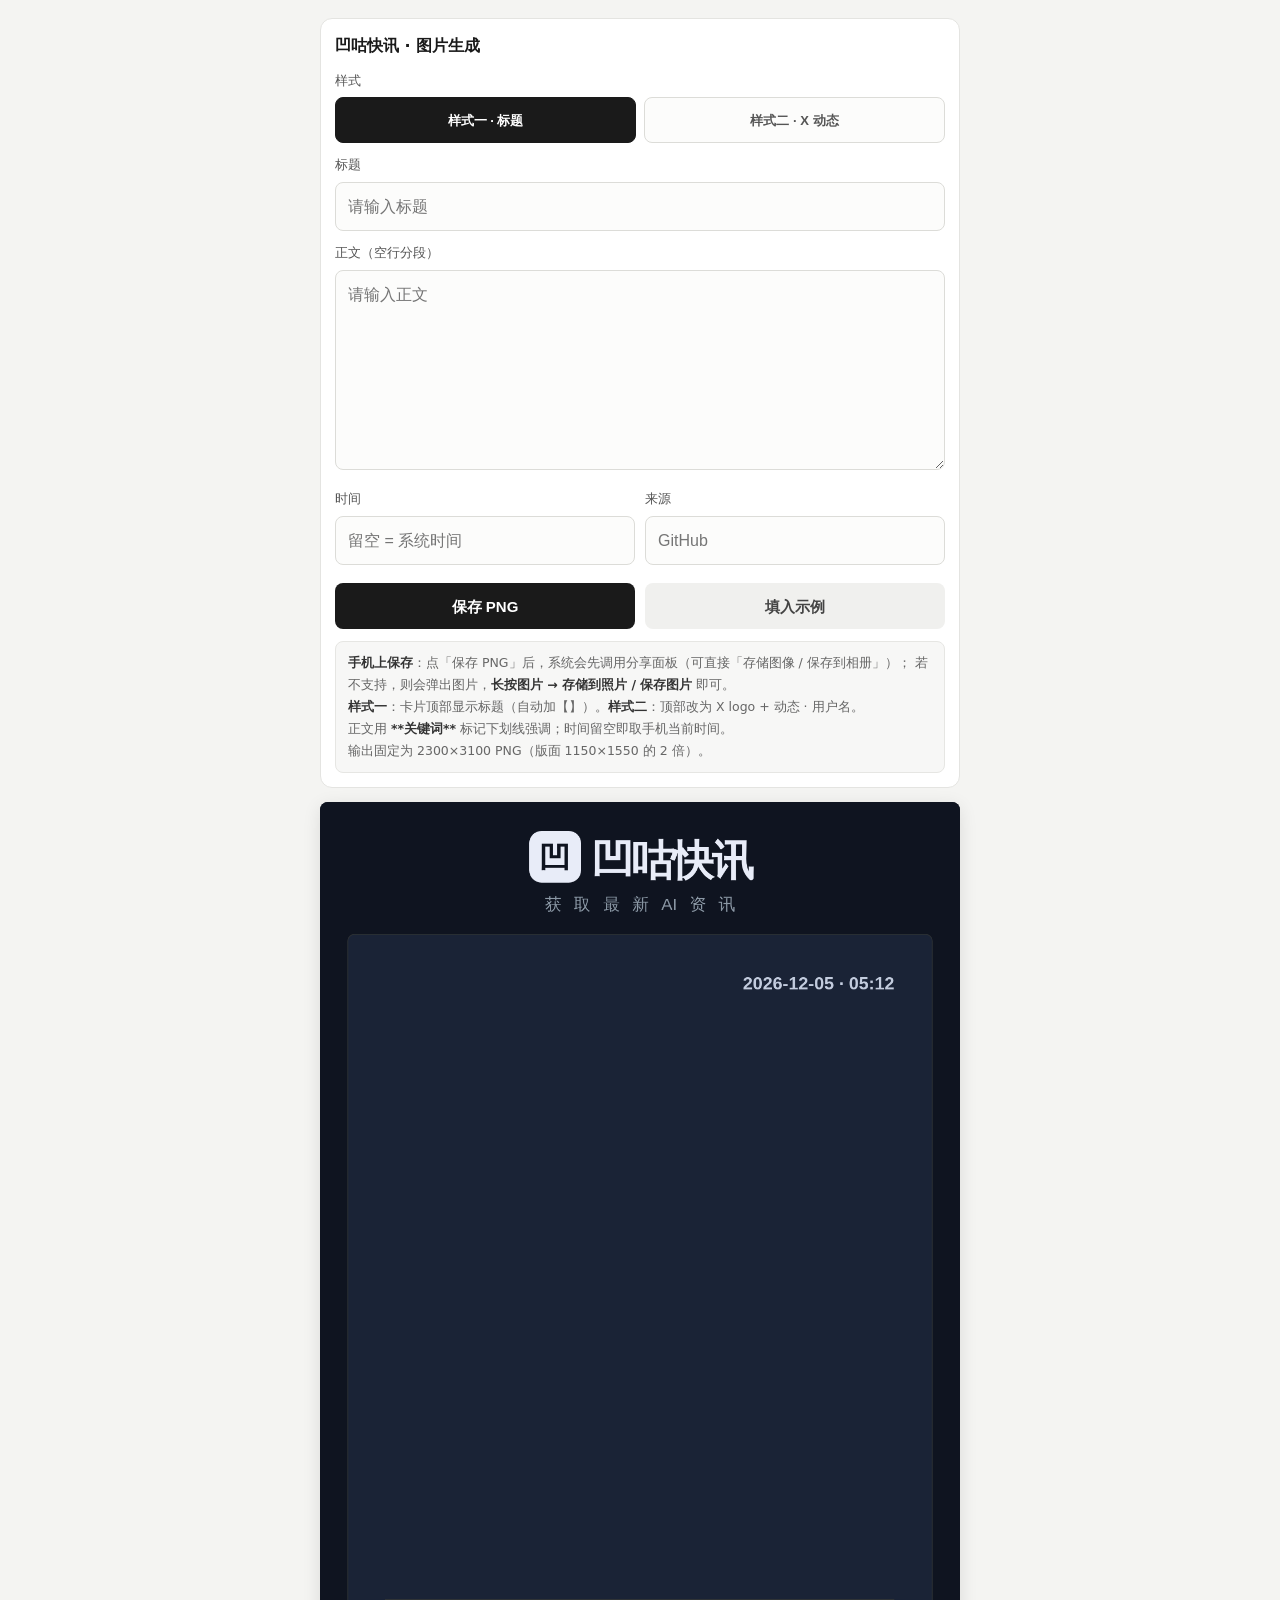
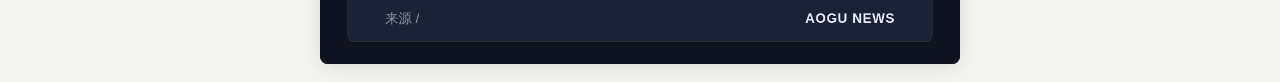
<file: index.html>
<!doctype html>
<html lang="zh-CN">
<head>
<meta charset="utf-8">
<meta name="viewport" content="width=device-width,initial-scale=1,viewport-fit=cover">
<meta name="robots" content="noindex,nofollow,noarchive,noimageindex">
<meta name="googlebot" content="noindex,nofollow">
<meta name="referrer" content="no-referrer">
<meta name="theme-color" content="#0F1420">
<meta name="apple-mobile-web-app-capable" content="yes">
<meta name="apple-mobile-web-app-status-bar-style" content="black-translucent">
<meta name="format-detection" content="telephone=no">
<title>凹咕快讯 · 图片生成</title>
<style>
  *{box-sizing:border-box;-webkit-tap-highlight-color:transparent}
  html,body{margin:0;padding:0}
  body{padding:10px 10px calc(10px + env(safe-area-inset-bottom));background:#f4f4f2;color:#222;
       font:15px/1.6 "MiSans","Microsoft YaHei",system-ui,-apple-system,sans-serif;
       -webkit-text-size-adjust:100%;}
  .wrap{display:flex;flex-direction:column;align-items:center;gap:14px}
  .panel{order:1;width:100%;max-width:560px;background:#fff;border:1px solid #e4e4e1;
         border-radius:12px;padding:14px}
  .stage{order:2;width:100%;max-width:560px;display:flex;justify-content:center}
  .panel h1{margin:0 0 12px;font-size:16px;font-weight:700;color:#1A1A1A}
  label{display:block;margin:0 0 6px;font-size:13px;color:#555}
  input,textarea{width:100%;padding:10px 12px;border:1px solid #dcdcd8;border-radius:8px;
       font:16px/1.7 "MiSans","Microsoft YaHei",sans-serif;background:#fcfcfb;outline:none;
       -webkit-appearance:none;appearance:none;}
  input:focus,textarea:focus{border-color:#1A1A1A;background:#fff}
  textarea{height:150px;resize:vertical;min-height:110px}
  .row{display:flex;gap:10px}
  .row>div{flex:1;min-width:0}
  .field{margin-bottom:12px}
  .btns{display:flex;gap:10px;margin-top:6px}
  .seg{display:flex;gap:8px}
  .seg button{flex:1;padding:12px 6px;border:1px solid #dcdcd8;border-radius:8px;cursor:pointer;
       background:#fcfcfb;color:#555;font:600 13px/1.2 "MiSans","Microsoft YaHei",sans-serif}
  .seg button.on{background:#1A1A1A;color:#fff;border-color:#1A1A1A}
  button{flex:1;padding:13px 10px;border:0;border-radius:8px;cursor:pointer;
         font:600 15px/1 "MiSans","Microsoft YaHei",sans-serif;min-height:46px}
  #save{background:#1A1A1A;color:#fff}
  #save:active{background:#000}
  #demo{background:#f0f0ee;color:#444}
  #demo:active{background:#e7e7e4}
  button:disabled{opacity:.6}
  .tip{margin-top:12px;padding:10px 12px;background:#f7f7f6;border:1px solid #e6e6e3;
       border-radius:8px;font-size:12.5px;color:#666;line-height:1.75}
  .tip b{color:#333}
  .panel[data-mode="1"] #fUser{display:none}
  .panel[data-mode="2"] #fTitle{display:none}
  canvas{display:block;width:100%;height:auto;max-width:560px;
         border-radius:8px;box-shadow:0 4px 18px rgba(0,0,0,.10);background:#0F1420}
  .sheet{position:fixed;inset:0;z-index:99;background:rgba(12,14,20,.82);
         display:flex;flex-direction:column;align-items:center;justify-content:center;
         gap:14px;padding:16px calc(16px + env(safe-area-inset-right)) calc(16px + env(safe-area-inset-bottom));
         overflow:auto;-webkit-overflow-scrolling:touch;}
  .sheet[hidden]{display:none}
  .sheet img{max-width:92vw;max-height:64vh;width:auto;height:auto;border-radius:8px;
             box-shadow:0 8px 40px rgba(0,0,0,.5);background:#0F1420}
  .sheet .hint{color:#E8ECF8;font-size:13.5px;text-align:center;line-height:1.7;max-width:32em}
  .sheet .hint small{color:#8B98A5;font-size:12px}
  .sheet .bar{display:flex;gap:10px;width:100%;max-width:420px}
  .sheet .bar button,.sheet .bar a{flex:1;display:flex;align-items:center;justify-content:center;
       padding:13px 10px;border-radius:8px;border:0;text-decoration:none;cursor:pointer;
       font:600 15px/1 "MiSans","Microsoft YaHei",sans-serif}
  .sheet .bar a{background:#E8ECF8;color:#0F1420}
  .sheet .bar button{background:rgba(255,255,255,.14);color:#E8ECF8}
  @media (min-width:920px){
    body{padding:18px}
    .panel,.stage{max-width:640px}
    canvas{max-width:640px}
    textarea{height:200px}
  }
</style>
</head>
<body>
<div class="wrap">
  <div class="stage">
    <canvas id="cv" width="1150" height="1550"></canvas>
  </div>

  <div class="panel" id="panel" data-mode="1">
    <h1>凹咕快讯 · 图片生成</h1>
    <div class="field">
      <label>样式</label>
      <div class="seg" id="seg">
        <button type="button" data-mode="1" class="on">样式一 · 标题</button>
        <button type="button" data-mode="2">样式二 · X 动态</button>
      </div>
    </div>
    <div class="field" id="fTitle">
      <label>标题</label>
      <input id="title" placeholder="请输入标题">
    </div>
    <div class="field" id="fUser">
      <label>用户名</label>
      <input id="user" placeholder="例如：凹咕">
    </div>
    <div class="field">
      <label>正文（空行分段）</label>
      <textarea id="content" placeholder="请输入正文"></textarea>
    </div>
    <div class="row">
      <div class="field">
        <label>时间</label>
        <input id="date" placeholder="留空 = 系统时间">
      </div>
      <div class="field">
        <label>来源</label>
        <input id="source" placeholder="GitHub">
      </div>
    </div>
    <div class="btns">
      <button id="save">保存 PNG</button>
      <button id="demo">填入示例</button>
    </div>
    <div class="tip">
      <b>手机上保存</b>：点「保存 PNG」后，系统会先调用分享面板（可直接「存储图像 / 保存到相册」）；
      若不支持，则会弹出图片，<b>长按图片 → 存储到照片 / 保存图片</b> 即可。<br>
      <b>样式一</b>：卡片顶部显示标题（自动加【】）。<b>样式二</b>：顶部改为 X logo + 动态 · 用户名。<br>
      正文用 <b>**关键词**</b> 标记下划线强调；时间留空即取手机当前时间。<br>
      输出固定为 2300×3100 PNG（版面 1150×1550 的 2 倍）。
    </div>
  </div>
</div>

<div class="sheet" id="outcome" hidden>
  <img id="outImg" alt="生成的快讯图片">
  <div class="hint" id="outHint">长按上方图片 → 「存储到照片 / 保存图片」</div>
  <div class="bar">
    <a id="outLink" download>下载 / 保存</a>
    <button type="button" id="outClose">关闭</button>
  </div>
</div>

<script>
const W = 1150, H = 1550;

const C = {
  bg: '#0F1420',
  card: { x:50, y:238, w:1050, h:1271.5, r:12, fill:'#1A2336', line:'#2F3336' },
  logo:  { x:376, y:52, s:93, r:22, fill:'#E8ECF8', ch:'凹', size:56, stroke:2.2, glyph:'#0F1420' },
  brand: { left:489, cy:101, size:76, ls:-4, stroke:3, black:'#E8ECF8', gray:'#E8ECF8',
           name:'凹咕快讯', splitAt:2, name2:'开源情报' },
  sub:   { cy:183, size:30, ls:22.3, color:'#8B98A5', text:'获取最新AI资讯',
           text2:'获取热门开源作品' },
  title: { firstBaseline:350, size:55, ls:-4, stroke:3, lh:73.5, maxW:800,
           color:'#E8ECF8', maxLines:4 },
  body:  { x:117, w:915, size:42, ls:-1, lh:58.5, gap:12.5,
           color:'#E8ECF8', ulOffset:5.5, ulThick:3 },
  date:  { size:32, bold:true, color:'#C3CCDE', ls:0, gapTitle:60, gapBody:70,
           gapRule:34, gapAbove:50 },
  foot:  { ruleY:1433, ruleH:2, ruleColor:'#2F3336', cy:1467, size:24,
           color:'#8B98A5', brandColor:'#E8ECF8', brandLs:1.2, brand:'AOGU NEWS',
           gapBelowTitle:20.5, bottomLimit:1413 },
  x:     { boxX:117, boxY:278, padX:24, padY:18, boxR:14,
           boxFill:'#161E2E', boxLine:'#2F3336', boxLw:1.5,
           logoSize:52, iconColor:'#E8ECF8', gap:20, color:'#E8ECF8', label:'动态',
           bodyFirstBaseline:440 }
};

const FONT = '"MiSans","Microsoft YaHei",sans-serif';
const F_SERIF = 'Georgia,"Times New Roman",serif';
const X_LOGO_PATH = 'M18.244 2.25h3.308l-7.227 8.26 8.502 11.24H16.17l-5.214-6.817L4.99 '
                  + '21.75H1.68l7.73-8.835L1.254 2.25H8.08l4.713 6.231zm-1.161 '
                  + '17.52h1.833L7.084 4.126H5.117z';

const cv = document.getElementById('cv');
const ctx = cv.getContext('2d');

const SCALE_PREVIEW = 1, SCALE_EXPORT = 2;
let curScale = SCALE_PREVIEW;
cv.width = W * curScale; cv.height = H * curScale;

function ensureScale(s){
  if (curScale === s && cv.width === W * s) return;
  curScale = s;
  cv.width = W * s;
  cv.height = H * s;
}

function unitize(str){
  const units = [];
  let buf = '';
  for (const ch of str){
    if (/[A-Za-z0-9@#$%&+\-_.:'"\u2019]/.test(ch)) buf += ch;
    else {
      if (buf){ units.push(buf); buf = ''; }
      units.push(ch);
    }
  }
  if (buf) units.push(buf);
  return units;
}

function setFont(size, serif){
  if ('letterSpacing' in ctx) ctx.letterSpacing = '0px';
  ctx.font = size + 'px ' + (serif ? F_SERIF : FONT);
}

function measure(str, size, serif){
  setFont(size, serif);
  return ctx.measureText(str).width;
}

function baselineForCY(sample, size, cy, serif){
  setFont(size, serif);
  const m = ctx.measureText(sample);
  const asc = m.actualBoundingBoxAscent || size * 0.88;
  const desc = m.actualBoundingBoxDescent || size * 0.12;
  return cy + (asc - desc) / 2;
}

function toUnits(units, size, serif){
  return units.map(u => typeof u === 'string'
      ? { t:u, w:measure(u, size, serif), ul:false }
      : { t:u.t, w:measure(u.t, size, serif), ul:!!u.ul });
}

function wrap(units, maxW, size, ls, serif){
  const lines = [];
  let line = [], w = 0;
  for (const u of toUnits(units, size, serif)){
    const add = u.w + (line.length ? ls : 0);
    const blank = /^\s+$/.test(u.t);
    if (line.length && w + add > maxW && !blank){
      lines.push(line);
      line = [u]; w = u.w;
    } else if (blank && !line.length){
      continue;
    } else {
      line.push(u); w += add;
    }
  }
  if (line.length) lines.push(line);
  return lines;
}

function lineWidth(line, ls){ return line.reduce((s,u)=>s+u.w, 0) + ls * (line.length - 1); }

function drawLine(line, x, baseline, ls, opts){
  const { fill, stroke, justify, maxW, size, serif } = opts;
  setFont(size, serif);
  let cx = x, gap = ls;
  const natural = lineWidth(line, ls);
  if (justify && line.length > 1 && maxW > natural) gap = ls + (maxW - natural) / (line.length - 1);
  const drawn = [];
  for (const u of line){
    ctx.fillStyle = fill;
    if (stroke){ ctx.lineWidth = stroke; ctx.strokeStyle = fill; ctx.strokeText(u.t, cx, baseline); }
    ctx.fillText(u.t, cx, baseline);
    drawn.push({ ...u, x:cx });
    cx += u.w + gap;
  }
  return drawn;
}

function parseEmphasis(text){
  const parts = text.split(/\*\*(.+?)\*\*/g);
  const segs = [];
  for (let i = 0; i < parts.length; i++){
    if (!parts[i]) continue;
    segs.push({ text: parts[i], ul: i % 2 === 1, marker: i % 2 === 0 });
  }
  const units = [];
  for (const s of segs) for (const u of unitize(s.text)) units.push({ t:u, ul:s.ul });
  return units;
}

function formatDate(input){
  const p2 = n => String(n).padStart(2, '0');
  const now = new Date();
  const s = (input || '').trim();
  if (!s) return `${now.getFullYear()}-${p2(now.getMonth() + 1)}-${p2(now.getDate())}`
               + ` · ${p2(now.getHours())}:${p2(now.getMinutes())}`;
  const m = s.match(/^(\d{4})[-/.](\d{1,2})[-/.](\d{1,2})(?:\s*[T·]?\s*(\d{1,2}):(\d{2}))?/);
  if (!m) return s;
  let hh, mi;
  if (m[4] !== undefined){ hh = p2(+m[4]); mi = m[5]; }
  else { hh = p2(now.getHours()); mi = p2(now.getMinutes()); }
  return `${m[1]}-${p2(+m[2])}-${p2(+m[3])} · ${hh}:${mi}`;
}

function roundRect(x, y, w, h, r){
  ctx.beginPath();
  ctx.moveTo(x + r, y);
  ctx.arcTo(x + w, y, x + w, y + h, r);
  ctx.arcTo(x + w, y + h, x, y + h, r);
  ctx.arcTo(x, y + h, x, y, r);
  ctx.arcTo(x, y, x + w, y, r);
  ctx.closePath();
}

function drawBackground(){
  ctx.fillStyle = C.bg;
  ctx.fillRect(0, 0, W, H);
  const { x, y, w, h, r, fill, line } = C.card;
  ctx.save();
  ctx.fillStyle = fill; roundRect(x, y, w, h, r); ctx.fill();
  ctx.strokeStyle = line; ctx.lineWidth = 1.5; roundRect(x, y, w, h, r); ctx.stroke();
  ctx.restore();
}

function drawHeader(style2){
  const L = C.logo;
  ctx.fillStyle = L.fill;
  roundRect(L.x, L.y, L.s, L.s, L.r); ctx.fill();

  ctx.save();
  ctx.textAlign = 'left'; ctx.textBaseline = 'alphabetic';
  const b1 = baselineForCY(L.ch, L.size, L.y + L.s / 2, false);
  setFont(L.size, false);
  const w1 = ctx.measureText(L.ch).width;
  ctx.fillStyle = L.glyph;
  ctx.lineWidth = L.stroke; ctx.strokeStyle = L.glyph;
  const lx = L.x + (L.s - w1) / 2;
  ctx.strokeText(L.ch, lx, b1); ctx.fillText(L.ch, lx, b1);
  ctx.restore();

  const B = C.brand;
  const bText = (style2 && B.name2) ? B.name2 : B.name;
  const black = bText.slice(0, B.splitAt), rest = bText.slice(B.splitAt);
  ctx.textAlign = 'left';
  drawLine(toUnits(unitize(black), B.size), B.left, baselineForCY('凹', B.size, B.cy), B.ls,
           { fill:B.black, stroke:B.stroke, size:B.size });
  const bx = B.left + (measure(black, B.size) + B.ls * black.length);
  drawLine(toUnits(unitize(rest), B.size), bx, baselineForCY('凹', B.size, B.cy), B.ls,
           { fill:B.gray, stroke:B.stroke, size:B.size });

  const S = C.sub;
  const sText = (style2 && S.text2) ? S.text2 : S.text;
  const su = unitize(sText);
  const sw = su.reduce((s,u)=>s+measure(u, S.size),0) + S.ls * (su.length - 1);
  let sx = (W - sw) / 2;
  const sBase = baselineForCY('获', S.size, S.cy);
  ctx.fillStyle = S.color;
  setFont(S.size, false);
  for (const u of su){
    ctx.fillText(u, sx, sBase);
    sx += measure(u, S.size) + S.ls;
  }
}

function drawXLogo(x, y, size, color){
  const s = size / 24;
  ctx.save();
  ctx.translate(x, y);
  ctx.scale(s, s);
  ctx.fillStyle = color;
  ctx.fill(new Path2D(X_LOGO_PATH));
  ctx.restore();
}

function drawXHeader(user, textSize){
  const X = C.x;
  const name = (user || '').trim();
  const parts = name
      ? [{ t:X.label, bold:false }, { t:' · ', bold:false }, { t:name, bold:true }]
      : [{ t:X.label, bold:false }];
  const widths = parts.map(p => {
    if ('letterSpacing' in ctx) ctx.letterSpacing = '0px';
    ctx.font = (p.bold ? '700 ' : '') + textSize + 'px ' + FONT;
    return ctx.measureText(p.t).width;
  });
  const textW = widths.reduce((a, b) => a + b, 0);

  const boxH = X.logoSize + X.padY * 2;
  const boxW = X.padX * 2 + X.logoSize + X.gap + textW;
  const cy = X.boxY + boxH / 2;
  ctx.save();
  ctx.fillStyle = X.boxFill;
  roundRect(X.boxX, X.boxY, boxW, boxH, X.boxR); ctx.fill();
  ctx.strokeStyle = X.boxLine; ctx.lineWidth = X.boxLw;
  roundRect(X.boxX, X.boxY, boxW, boxH, X.boxR);
  ctx.stroke();
  ctx.restore();

  drawXLogo(X.boxX + X.padX, X.boxY + X.padY, X.logoSize, X.iconColor);

  const base = baselineForCY('动', textSize, cy);
  let cx = X.boxX + X.padX + X.logoSize + X.gap;
  parts.forEach((p, i) => {
    if ('letterSpacing' in ctx) ctx.letterSpacing = '0px';
    ctx.font = (p.bold ? '700 ' : '') + textSize + 'px ' + FONT;
    ctx.fillStyle = X.color;
    ctx.fillText(p.t, cx, base);
    cx += widths[i];
  });
}

function render(data){
  const T = C.title, BO = C.body, FO = C.foot, XH = C.x;
  const style2 = data.mode === 2;
  ctx.setTransform(curScale, 0, 0, curScale, 0, 0);
  ctx.textAlign = 'left'; ctx.textBaseline = 'alphabetic';

  const titleText = (!style2 && data.title)
      ? (data.title.startsWith('【') ? data.title : '【' + data.title + '】') : '';
  let tSize = T.size, tLines = [];
  if (titleText){
    const tu = unitize(titleText);
    for (; tSize >= 26; tSize -= 1){
      tLines = wrap(tu, T.maxW, tSize, T.ls);
      if (tLines.length <= T.maxLines) break;
    }
  }
  const tScale = titleText ? tSize / T.size : 1;
  const tPitch = T.lh * tScale;
  const lastTitleBaseline = tLines.length
      ? T.firstBaseline + (tLines.length - 1) * tPitch
      : T.firstBaseline - tPitch;

  const DT = C.date;
  const dateText = data.dateText || '';
  const dateBaseline = style2 ? FO.ruleY - DT.gapRule : lastTitleBaseline + DT.gapTitle;
  const bodyFirstBaseline = style2
      ? XH.bodyFirstBaseline
      : (dateText ? dateBaseline + DT.gapBody
                  : lastTitleBaseline + tPitch + FO.gapBelowTitle);
  const paras = (data.content || '').split(/\n\s*\n|\n/).map(s => s.trim()).filter(Boolean);
  const available = (style2 && dateText ? dateBaseline - DT.gapAbove : FO.bottomLimit)
                  - bodyFirstBaseline;

  let bSize = BO.size, bData = null;
  if (paras.length){
    for (; bSize >= 18; bSize -= 1){
      const lh = BO.lh * (bSize / BO.size);
      const ls = BO.ls * (bSize / BO.size);
      const gap = BO.gap * (bSize / BO.size);
      const blocks = paras.map(p => wrap(parseEmphasis(p), BO.w, bSize, ls));
      const totalLines = blocks.reduce((s, b) => s + b.length, 0);
      const need = (totalLines - 1) * lh + (blocks.length - 1) * gap + bSize * 0.26;
      if (need <= available || bSize === 18){ bData = { blocks, lh, ls, gap, size:bSize }; break; }
    }
  }

  drawBackground();
  drawHeader(style2);

  if (style2) drawXHeader(data.user, bData ? bData.size : BO.size);

  if (tLines.length){
    ctx.fillStyle = T.color; ctx.strokeStyle = T.color;
    for (let i = 0; i < tLines.length; i++){
      const line = tLines[i];
      const w = lineWidth(line, T.ls);
      drawLine(line, (W - w) / 2, T.firstBaseline + i * tPitch, T.ls,
               { fill:T.color, stroke:T.stroke * tScale, size:tSize });
    }
  }

  if (dateText){
    if ('letterSpacing' in ctx) ctx.letterSpacing = DT.ls + 'px';
    ctx.font = (DT.bold ? '700 ' : '') + DT.size + 'px ' + FONT;
    ctx.fillStyle = DT.color;
    ctx.fillText(dateText, BO.x + BO.w - ctx.measureText(dateText).width, dateBaseline);
    if ('letterSpacing' in ctx) ctx.letterSpacing = '0px';
  }

  if (bData){
    let base = bodyFirstBaseline;
    bData.blocks.forEach((block, pi) => {
      if (pi) base += bData.gap;
      block.forEach((line, li) => {
        const last = li === block.length - 1;
        const drawn = drawLine(line, BO.x, base, bData.ls,
                    { fill:BO.color, justify:!last, maxW:BO.w, size:bData.size });
        ctx.fillStyle = BO.color;
        ctx.beginPath();
        let runStart = null, runEnd = null;
        const flush = () => {
          if (runStart !== null){
            const y = base + BO.ulOffset;
            ctx.fillRect(runStart, y, runEnd - runStart, BO.ulThick);
            runStart = null;
          }
        };
        for (const u of drawn){
          if (u.ul){
            const x0 = u.x, x1 = u.x + u.w;
            if (runStart === null) runStart = x0;
            runEnd = Math.max(runEnd === null ? x1 : runEnd, x1);
          } else flush();
        }
        flush();
        base += bData.lh;
      });
    });
  }

  ctx.fillStyle = FO.ruleColor;
  ctx.fillRect(BO.x, FO.ruleY, BO.w, FO.ruleH);
  const fb = baselineForCY('来', FO.size, FO.cy);
  setFont(FO.size, false);
  ctx.fillStyle = FO.color;
  ctx.fillText('来源 / ' + (data.source || ''), BO.x, fb);

  if ('letterSpacing' in ctx) ctx.letterSpacing = '0px';
  ctx.font = '700 ' + FO.size + 'px ' + FONT;
  const bChars = [...FO.brand];
  const bWidths = bChars.map(ch => ctx.measureText(ch).width);
  const bTotal = bWidths.reduce((a, b) => a + b, 0) + FO.brandLs * (bChars.length - 1);
  let bx = BO.x + BO.w - bTotal;
  ctx.fillStyle = FO.brandColor;
  bChars.forEach((ch, i) => {
    ctx.font = '700 ' + FO.size + 'px ' + FONT;
    ctx.fillText(ch, bx, fb);
    bx += bWidths[i] + FO.brandLs;
  });
}

let mode = 1;

function readForm(){
  return {
    mode: mode,
    title: document.getElementById('title').value.trim(),
    user: document.getElementById('user').value.trim(),
    content: document.getElementById('content').value.replace(/\r/g, '').trim(),
    dateText: formatDate(document.getElementById('date').value),
    source: document.getElementById('source').value.trim()
  };
}

let timer = null;
function update(){
  clearTimeout(timer);
  timer = setTimeout(() => render(readForm()), 80);
}

['title','user','content','date','source'].forEach(id =>
  document.getElementById(id).addEventListener('input', update));

setInterval(() => {
  if (!document.getElementById('date').value.trim()) update();
}, 30000);

document.getElementById('seg').addEventListener('click', e => {
  const b = e.target.closest('button[data-mode]');
  if (!b) return;
  mode = +b.dataset.mode;
  document.getElementById('panel').dataset.mode = mode;
  document.querySelectorAll('#seg button').forEach(x => x.classList.toggle('on', x === b));
  update();
});

function fileName(d){
  const name = (d.title ? d.title.slice(0, 20) : '凹咕快讯')
      + (d.dateText ? '_' + d.dateText.split(' ')[0] : '') + '.png';
  return name.replace(/[\\/:*?"<>|]/g, '');
}

async function exportPNG(){
  const d = readForm();
  ensureScale(SCALE_EXPORT);
  render(d);
  const blob = await new Promise(res => cv.toBlob(res, 'image/png'));
  ensureScale(SCALE_PREVIEW);
  render(d);
  return { blob, name: fileName(d) };
}

const sheet = document.getElementById('outcome');
const outImg = document.getElementById('outImg');
const outLink = document.getElementById('outLink');
const outHint = document.getElementById('outHint');
let outURL = null;

function showSheet(blob, name){
  if (outURL) URL.revokeObjectURL(outURL);
  outURL = URL.createObjectURL(blob);
  outImg.src = outURL;
  outLink.href = outURL;
  outLink.download = name;
  const isWeChat = /MicroMessenger/i.test(navigator.userAgent);
  outHint.innerHTML = isWeChat
    ? '长按上方图片 → <b>保存图片</b>'
    : '长按上方图片 → <b>存储到照片</b>；或点下方按钮下载<br><small>' + name + '</small>';
  sheet.hidden = false;
}

document.getElementById('outClose').addEventListener('click', () => {
  sheet.hidden = true;
  if (outURL){ URL.revokeObjectURL(outURL); outURL = null; outImg.removeAttribute('src'); }
});

document.getElementById('save').addEventListener('click', async e => {
  const btn = e.currentTarget;
  const old = btn.textContent;
  btn.disabled = true; btn.textContent = '生成中…';
  try {
    const { blob, name } = await exportPNG();
    if (!blob) throw new Error('图片生成失败');
    let shared = false;
    try {
      if (navigator.canShare && navigator.canShare({ files: [new File([blob], name, { type: 'image/png' })] })){
        await navigator.share({ files: [new File([blob], name, { type: 'image/png' })], title: name });
        shared = true;
      }
    } catch (err) {
      if (err && err.name === 'AbortError') shared = true;
    }
    if (!shared) showSheet(blob, name);
  } catch (err) {
    alert('生成失败：' + (err && err.message ? err.message : err));
  } finally {
    btn.disabled = false; btn.textContent = old;
  }
});

document.getElementById('demo').addEventListener('click', () => {
  document.getElementById('title').value =
    'GitHub用Copilot写下80万行核心代码：一个人，几个月干完团队一两年的活';
  document.getElementById('content').value =
    'GitHub 完成了一次罕见的大型软件迁移：借助 Copilot，将 Agent 核心运行时从 TypeScript 重写为超过 80 万行 Rust。GitHub 表示，**大部分代码由 AI Agent 编写**，整个项目主要由一名开发者推进。\n' +
    '这套运行时是 Copilot 命令行、应用和代码审查等产品背后的共同底座。迁移被拆成 128 个合并请求，在约 14 周半内连续发布 135 个版本，一边替换，一边测试。\n' +
    '最终形成的生产代码达到 83.2 万行，另有约 46.9 万行单元测试。过去需要一支团队花一到两年完成的迁移，如今**一个人借助 Agent，几个月就做完了**。';
  document.getElementById('date').value = '';
  document.getElementById('source').value = 'GitHub';
  document.getElementById('user').value = '凹咕';
  update();
});

if (document.fonts && document.fonts.ready) document.fonts.ready.then(update);
else update();
update();
</script>
</body>
</html>
</file>
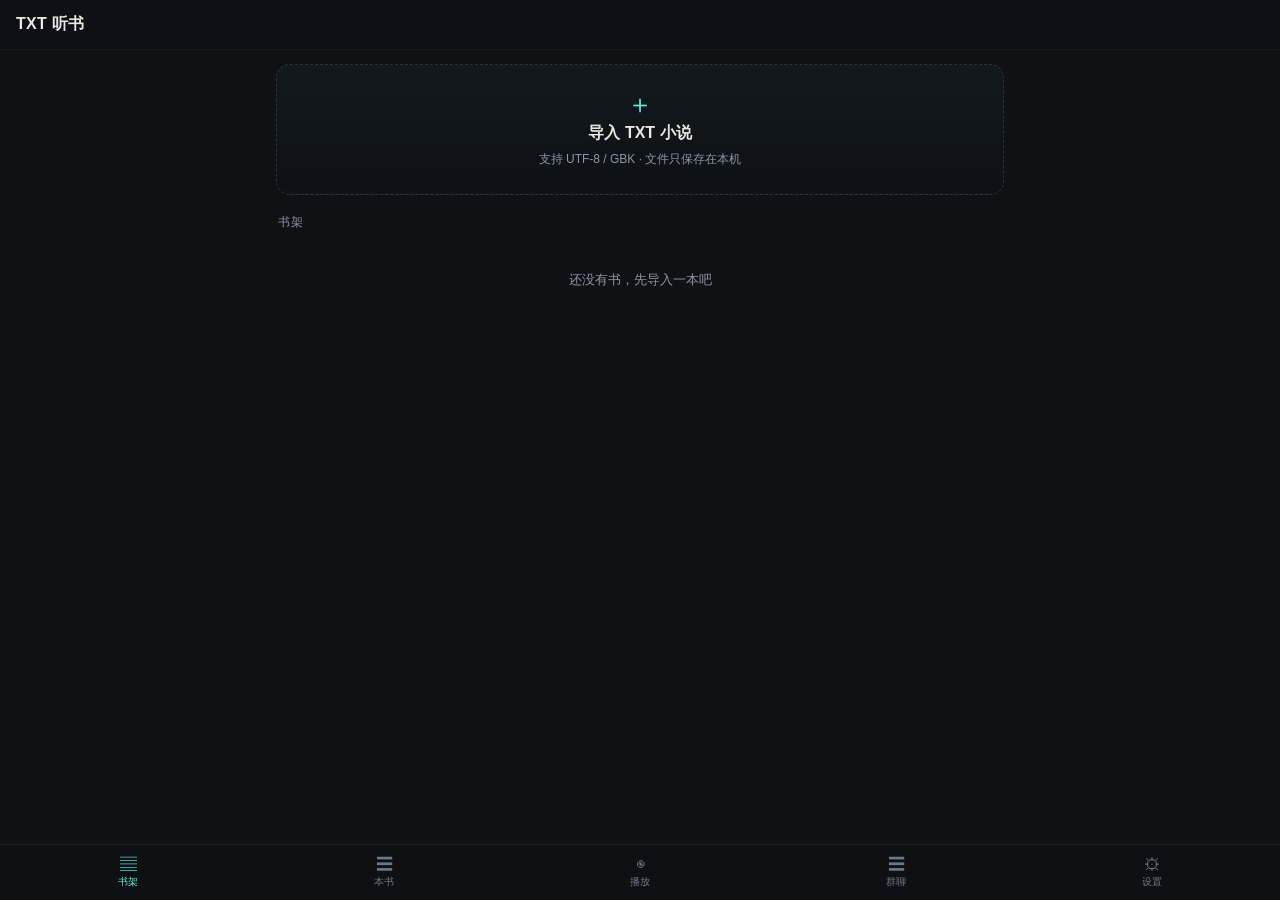
<file: tingshu/index.html>
<!doctype html>
<html lang="zh-CN">
<head>
<meta charset="utf-8">
<meta name="viewport" content="width=device-width, initial-scale=1, viewport-fit=cover">
<meta name="theme-color" content="#0f1115">
<meta name="apple-mobile-web-app-capable" content="yes">
<meta name="apple-mobile-web-app-status-bar-style" content="black-translucent">
<title>TXT 听书</title>
<link rel="manifest" href="manifest.webmanifest">
<link rel="icon" href="icons/icon-192.png">
<link rel="apple-touch-icon" href="icons/icon-192.png">
<link rel="stylesheet" href="styles.css">
</head>
<body>
<header id="topbar">
  <div id="topTitle">TXT 听书</div>
  <button id="btnRefresh" class="icon-btn" title="刷新" hidden>↻</button>
</header>

<main>
  <section id="view-shelf" class="view">
    <label class="drop" id="dropZone">
      <input type="file" id="fileInput" accept=".txt,text/plain">
      <span class="drop-icon">＋</span>
      <span class="drop-title">导入 TXT 小说</span>
      <span class="drop-sub">支持 UTF-8 / GBK · 文件只保存在本机</span>
    </label>
    <div class="section-title">书架</div>
    <div id="bookList" class="list"></div>
    <div id="shelfEmpty" class="empty">还没有书，先导入一本吧</div>
  </section>

  <section id="view-book" class="view" hidden>
    <div id="bookMeta" class="book-meta"></div>
    <div class="seg-tabs">
      <button class="seg-tab active" data-tab="chapters">章节</button>
      <button class="seg-tab" data-tab="cast">角色与音色</button>
    </div>
    <div id="chaptersPanel"></div>
    <div id="castPanel" hidden></div>
  </section>

  <section id="view-player" class="view" hidden>
    <div id="aiNudge" class="ai-nudge" hidden>
      <span id="aiNudgeText"></span>
      <button id="btnAiNudge" class="mini-btn">继续解析</button>
      <button id="btnAiNudgeLater" class="icon-btn" title="稍后">✕</button>
    </div>
    <div id="nowChapter" class="now-chapter"></div>
    <div id="segList" class="seg-list"></div>
  </section>

  <section id="view-settings" class="view" hidden>
    <div class="card collapsible">
      <div class="card-title collapsible-head" role="button" tabindex="0" aria-expanded="false">
        <span>MiMo 语音合成</span><span class="collapse-caret" aria-hidden="true">›</span>
      </div>
      <div class="collapsible-body">
        <label class="field">
          <span>API Key</span>
          <input id="apiKey" type="password" placeholder="在 platform.xiaomimimo.com 生成" autocomplete="off" spellcheck="false">
        </label>
        <label class="field">
          <span>接口地址</span>
          <input id="baseUrl" type="url" placeholder="https://api.xiaomimimo.com/v1" autocomplete="off" spellcheck="false">
        </label>
        <div class="row">
          <button id="btnTest" class="btn">测试合成</button>
          <button id="btnSaveSettings" class="btn primary">保存</button>
        </div>
        <p class="hint">Key 只存在这台设备的浏览器里，不会上传到任何服务器。</p>
      </div>
    </div>

    <div class="card collapsible">
      <div class="card-title collapsible-head" role="button" tabindex="0" aria-expanded="false">
        <span>AI 角色解析 <span class="hint">可选</span></span><span class="collapse-caret" aria-hidden="true">›</span>
      </div>
      <div class="collapsible-body">
        <label class="field">
          <span>DeepSeek API Key</span>
          <input id="aiKey" type="password" placeholder="sk-..." autocomplete="off" spellcheck="false">
        </label>
        <details class="adv">
          <summary>高级：更换接口 / 模型</summary>
          <label class="field">
            <span>接口地址</span>
            <input id="aiBaseUrl" type="url" autocomplete="off" spellcheck="false">
          </label>
          <label class="field">
            <span>模型</span>
            <input id="aiModel" type="text" autocomplete="off" spellcheck="false">
          </label>
        </details>
        <div class="row">
          <button id="btnAiTest" class="btn">连接测试</button>
          <button id="btnSaveAi" class="btn primary">保存</button>
        </div>
        <p class="hint">默认使用 DeepSeek（deepseek-chat），只需填 Key；也支持其他 OpenAI 兼容接口。Key 只存本机，调用会产生你账号的费用。</p>
      </div>
    </div>

    <div class="card">
      <div class="card-title">播放</div>
      <label class="switch-row">
        <span>只用一个音色朗读全书</span>
        <input id="singleVoice" type="checkbox">
      </label>
      <label class="switch-row">
        <span>屏幕常亮</span>
        <input id="keepAwake" type="checkbox">
      </label>
    </div>

    <div class="card">
      <div class="card-title">缓存</div>
      <div id="cacheInfo" class="hint"></div>
      <div class="row">
        <button id="btnClearCache" class="btn danger">清空音频缓存</button>
      </div>
    </div>

    <div class="card">
      <div class="card-title">关于</div>
      <p class="hint">TXT 只在本机解析；音频由小米 MiMo TTS 合成。MiMo TTS 目前限时免费。</p>
      <p class="hint" id="appVer"></p>
    </div>
  </section>

  <section id="view-chat" class="view" hidden>
    <div id="chatLobby">
      <div class="chat-lobby-head">
        <div class="section-title">群聊</div>
        <button id="btnNewGroup" class="mini-btn">＋ 新建群</button>
      </div>
      <div id="chatGroupList" class="list"></div>
      <div id="chatEmpty" class="empty">还没有群。选几个角色，开一个群聊。</div>
      <p class="hint">群里每个角色用角色卡里的音色说话；AI 按群设置发文字或语音，文字消息点「转语音」也能朗读。表情和录音只存在本机。</p>
    </div>
    <div id="chatThread" hidden>
      <div class="chat-head">
        <button id="btnChatBack" class="icon-btn" title="返回">‹</button>
        <div class="chat-head-main">
          <div id="chatTitle" class="chat-title"></div>
          <div id="chatSub" class="chat-sub"></div>
        </div>
        <button id="btnChatSettings" class="icon-btn" title="群设置">⚙</button>
      </div>
      <div id="chatMsgs" class="chat-msgs"></div>
      <div id="chatTyping" class="chat-typing" hidden><span class="spin"></span> 正在输入…</div>
    </div>
  </section>
</main>

<div id="chatDock" hidden>
  <div id="stickerPanel" class="sticker-panel" hidden>
    <div class="sticker-head">
      <span>表情包</span>
      <div class="sticker-actions">
        <button id="btnStickerAdd" class="mini-btn">＋ 添加图片</button>
        <button id="btnStickerZip" class="mini-btn">＋ 导入表情包</button>
      </div>
    </div>
    <div id="stickerGrid" class="sticker-grid"></div>
    <input type="file" id="stickerInput" accept="image/*" multiple hidden>
    <input type="file" id="stickerZipInput" accept=".zip,application/zip" hidden>
  </div>
  <div id="chatQuoteBar" class="chat-quote-bar" hidden>
    <div class="cq-main"><span class="cq-name"></span><span class="cq-text"></span></div>
    <button id="cqClear" class="cq-clear" aria-label="取消引用">✕</button>
  </div>
  <div class="chat-composer">
    <button id="btnChatMic" class="chat-tool" title="语音" aria-label="语音">
      <svg class="ic-mic" viewBox="0 0 24 24" fill="none" stroke="currentColor" stroke-width="1.8" stroke-linecap="round">
        <circle cx="12" cy="12" r="8.4"/>
        <path d="M8.4 10.2v3.6M12 7.6v8.8M15.6 10.2v3.6"/>
      </svg>
      <svg class="ic-kb" viewBox="0 0 24 24" fill="none" stroke="currentColor" stroke-width="1.8" stroke-linecap="round" stroke-linejoin="round">
        <rect x="3.4" y="6.2" width="17.2" height="11.6" rx="2.4"/>
        <path d="M7 10h.01M10.4 10h.01M13.8 10h.01M17.2 10h.01M8.2 13.6h7.6"/>
      </svg>
    </button>
    <textarea id="chatInput" rows="1" placeholder="说点什么…"></textarea>
    <button id="btnChatHold" class="chat-hold" hidden>按住 说话</button>
    <button id="btnChatSticker" class="chat-tool" title="表情包" aria-label="表情">
      <svg viewBox="0 0 24 24" fill="none" stroke="currentColor" stroke-width="1.8" stroke-linecap="round">
        <circle cx="12" cy="12" r="8.4"/>
        <path d="M8.4 13.8c.9 1.3 2.1 2 3.6 2s2.7-.7 3.6-2"/>
        <path d="M9.2 9.8h.01M14.8 9.8h.01"/>
      </svg>
    </button>
    <button id="btnChatSend" class="chat-send">发送</button>
  </div>
</div>

<div id="chatRecOverlay" hidden>
  <div class="rec-panel">
    <div class="rec-wave"><i></i><i></i><i></i><i></i><i></i></div>
    <div id="recHint" class="rec-hint">松开 结束</div>
  </div>
</div>

<div id="chatOverlay" class="overlay" hidden>
  <div class="modal">
    <div class="modal-head">
      <span id="chatModalTitle">群聊</span>
      <button id="chatModalClose" class="icon-btn" title="关闭">✕</button>
    </div>
    <div id="chatModalBody" class="modal-body"></div>
    <div class="modal-foot">
      <button id="chatModalCancel" class="btn">取消</button>
      <button id="chatModalApply" class="btn primary" hidden>确定</button>
    </div>
  </div>
</div>

<div id="aiOverlay" class="overlay" hidden>
  <div class="modal">
    <div class="modal-head">
      <span id="aiTitle">AI 解析</span>
      <button id="aiClose" class="icon-btn" title="关闭">✕</button>
    </div>
    <div id="aiBody" class="modal-body"></div>
    <div class="modal-foot">
      <button id="aiCancel" class="btn">取消</button>
      <button id="aiApply" class="btn primary" hidden>应用所选</button>
    </div>
  </div>
</div>

<button id="playerBall" class="player-ball" data-side="right" hidden aria-label="AI 阅读" title="AI 阅读">
  <svg class="pb-ring" viewBox="0 0 32 36" aria-hidden="true">
    <path class="pb-track" d="M16 2A14 16 0 0 0 16 34"/>
    <path id="pbFill" class="pb-fill" d="M16 2A14 16 0 0 0 16 34"/>
  </svg>
  <span class="pb-note">
    <svg viewBox="0 0 24 24" fill="none" stroke="currentColor" stroke-width="1.9" stroke-linecap="round" stroke-linejoin="round" aria-hidden="true">
      <path d="M9.2 17.6V6.6l8.6-1.9v10.8"/>
      <circle cx="6.5" cy="18" r="2.6" fill="currentColor" stroke="none"/>
      <circle cx="15.1" cy="15.6" r="2.6" fill="currentColor" stroke="none"/>
    </svg>
  </span>
</button>

<div id="playerPanel" class="player-panel" hidden>
  <span class="pp-note" aria-hidden="true">
    <svg viewBox="0 0 24 24" fill="none" stroke="currentColor" stroke-width="1.9" stroke-linecap="round" stroke-linejoin="round">
      <path d="M9.2 17.6V6.6l8.6-1.9v10.8"/>
      <circle cx="6.5" cy="18" r="2.6" fill="currentColor" stroke="none"/>
      <circle cx="15.1" cy="15.6" r="2.6" fill="currentColor" stroke="none"/>
    </svg>
  </span>
  <div class="pp-title" id="ppTitle">—</div>
  <button id="ppPlay" class="pp-btn pp-play" aria-label="播放"></button>
  <button id="ppNext" class="pp-btn" aria-label="下一段">
    <svg viewBox="0 0 24 24" fill="none" stroke="currentColor" stroke-width="1.9" stroke-linecap="round" stroke-linejoin="round"><path d="M17.5 5.5v13"/><path d="M6 6.5l7.5 5.5L6 17.5z"/></svg>
  </button>
  <button id="ppClose" class="pp-btn pp-close" aria-label="收起">✕</button>
</div>

<div id="msgMenu" class="msg-menu" hidden>
  <button data-act="quote">引用</button>
  <button data-act="copy">复制</button>
  <button data-act="del">删除</button>
  <button data-act="tts">转语音</button>
</div>

<nav id="tabbar">
  <button class="tab active" data-nav="shelf"><span>▤</span>书架</button>
  <button class="tab" data-nav="book"><span>☰</span>本书</button>
  <button class="tab" data-nav="player"><span>◉</span>播放</button>
  <button class="tab" data-nav="chat"><span>☰</span>群聊</button>
  <button class="tab" data-nav="settings"><span>⚙</span>设置</button>
</nav>

<div id="toast" class="toast" hidden></div>

<script type="module" src="app.js"></script>
</body>
</html>
</file>
<file: tingshu/styles.css>
:root{
  --bg:#0f1115;
  --bg-soft:#151922;
  --panel:#1a1f29;
  --panel-2:#222836;
  --line:#2a3140;
  --text:#e9e7e2;
  --muted:#8d96a6;
  --accent:#5eead4;
  --accent-ink:#062a26;
  --warn:#f0b35b;
  --danger:#ef6f6f;
  --radius:14px;
  --nav-h:56px;
  --safe-b:env(safe-area-inset-bottom,0px);
}
*{box-sizing:border-box;-webkit-tap-highlight-color:transparent}
html,body{height:100%}
body{
  margin:0;background:var(--bg);color:var(--text);
  font-family:-apple-system,BlinkMacSystemFont,"Segoe UI","PingFang SC","Noto Sans CJK SC","Microsoft YaHei",sans-serif;
  font-size:15px;line-height:1.55;overscroll-behavior-y:contain;
}
button,input{font:inherit;color:inherit}
button{cursor:pointer;background:none;border:0}
[hidden]{display:none!important}

#topbar{
  position:sticky;top:0;z-index:20;display:flex;align-items:center;justify-content:space-between;
  height:calc(50px + env(safe-area-inset-top,0px));padding:env(safe-area-inset-top,0px) 16px 0;
  background:rgba(15,17,21,.86);backdrop-filter:blur(12px);border-bottom:1px solid rgba(255,255,255,.04);
}
#topTitle{font-size:16px;font-weight:600;letter-spacing:.02em;overflow:hidden;text-overflow:ellipsis;white-space:nowrap}
.icon-btn{width:36px;height:36px;border-radius:10px;color:var(--muted);font-size:18px}
.icon-btn:active{background:var(--panel)}

main{
  padding:14px 16px calc(var(--nav-h) + var(--safe-b) + 28px);
  max-width:760px;margin:0 auto;
}
.view{animation:fade .18s ease}
@keyframes fade{from{opacity:0;transform:translateY(4px)}to{opacity:1;transform:none}}

/* 书架 */
.drop{
  display:flex;flex-direction:column;align-items:center;justify-content:center;gap:4px;
  padding:26px 16px;margin-bottom:18px;border:1.5px dashed var(--line);border-radius:var(--radius);
  background:linear-gradient(180deg,rgba(94,234,212,.045),rgba(94,234,212,0));
  color:var(--muted);cursor:pointer;
}
.drop:active{border-color:var(--accent);background:rgba(94,234,212,.08)}
.drop input{display:none}
.drop-icon{font-size:26px;line-height:1;color:var(--accent)}
.drop-title{font-size:16px;font-weight:600;color:var(--text)}
.drop-sub{font-size:12px;color:var(--muted)}
.section-title{font-size:12px;letter-spacing:.12em;color:var(--muted);margin:4px 2px 8px;text-transform:uppercase}
.empty{padding:30px 8px;text-align:center;color:var(--muted);font-size:13px}

.list{display:flex;flex-direction:column;gap:10px}
.book-item{
  display:flex;align-items:center;gap:12px;padding:14px;background:var(--panel);
  border:1px solid var(--line);border-radius:var(--radius);cursor:pointer;
}
.book-item:active{background:var(--panel-2)}
.book-cover{
  width:44px;height:58px;flex:0 0 44px;border-radius:6px;display:flex;align-items:center;justify-content:center;
  background:linear-gradient(145deg,#24303c,#161c25);border:1px solid #33414f;color:var(--accent);
  font-size:18px;font-family:Georgia,serif;
}
.book-info{flex:1;min-width:0}
.book-name{font-size:15px;font-weight:600;white-space:nowrap;overflow:hidden;text-overflow:ellipsis}
.book-desc{font-size:12px;color:var(--muted);margin-top:2px}
.book-progress{height:3px;border-radius:2px;background:#2a3140;margin-top:8px;overflow:hidden}
.book-progress i{display:block;height:100%;background:var(--accent);border-radius:2px}
.book-del{padding:8px;color:var(--muted);font-size:15px}

/* 本书 */
.book-meta{padding:2px 2px 14px;border-bottom:1px solid var(--line);margin-bottom:12px}
.book-meta h1{font-size:19px;margin:0 0 4px;line-height:1.35;font-weight:650}
.book-meta p{margin:0;font-size:12px;color:var(--muted)}
.seg-tabs{display:flex;gap:6px;background:var(--bg-soft);padding:4px;border-radius:11px;margin-bottom:14px}
.seg-tab{flex:1;padding:8px;border-radius:8px;color:var(--muted);font-size:13px}
.seg-tab.active{background:var(--panel-2);color:var(--text);box-shadow:0 1px 0 rgba(255,255,255,.03)}

.chapter-item{display:flex;align-items:center;gap:10px;padding:13px 4px;border-bottom:1px solid rgba(255,255,255,.05);cursor:pointer}
.chapter-item:active{background:rgba(255,255,255,.03)}
.chapter-no{width:34px;flex:0 0 34px;color:var(--muted);font-size:12px;font-variant-numeric:tabular-nums}
.chapter-name{flex:1;min-width:0;font-size:14px;white-space:nowrap;overflow:hidden;text-overflow:ellipsis}
.chapter-len{font-size:11px;color:var(--muted)}
.chapter-item.playing .chapter-name{color:var(--accent)}

.cast-head{display:flex;align-items:center;justify-content:space-between;gap:8px;flex-wrap:wrap;margin-bottom:10px;font-size:12px;color:var(--muted)}
.cast-actions{display:flex;gap:6px;flex-wrap:wrap;justify-content:flex-end}
.cast-row{background:var(--panel);border:1px solid var(--line);border-radius:12px;padding:12px;margin-bottom:10px}
.cast-summary{display:flex;align-items:center;gap:8px;cursor:pointer;user-select:none;-webkit-user-select:none}
.cast-summary .cast-title{font-size:15px;font-weight:600;color:var(--text);min-width:0;overflow:hidden;text-overflow:ellipsis;white-space:nowrap}
.cast-summary .cast-count{margin-left:auto}
.cast-summary .gchip{display:inline-grid;place-items:center}
.cast-voice-chip{font-size:11px;color:var(--muted);background:var(--bg-soft);border:1px solid var(--line);border-radius:999px;padding:3px 8px;white-space:nowrap}
.cast-caret{flex:0 0 16px;width:16px;text-align:center;font-size:16px;line-height:1;color:var(--muted);transition:transform .18s ease}
.cast-row.open .cast-caret{transform:rotate(90deg)}
.cast-edit{display:none;margin-top:10px}
.cast-row.open .cast-edit{display:block}
.cast-summary:active{opacity:.8}
.cast-top{display:flex;align-items:center;gap:8px;margin-bottom:8px}
.cast-name{flex:1;background:var(--bg-soft);border:1px solid var(--line);border-radius:8px;padding:7px 10px;font-size:14px;font-weight:600;min-width:0}
.gchip{width:26px;height:26px;flex:0 0 26px;border-radius:50%;border:1px solid var(--line);background:var(--bg-soft);color:var(--muted);font-size:11px;line-height:1}
.gchip.g-F{color:#f9a8d4;border-color:#7d3b5c}
.gchip.g-M{color:#93c5fd;border-color:#33507a}
.cast-count{font-size:11px;color:var(--muted);white-space:nowrap}
.cast-grid{display:grid;grid-template-columns:104px 1fr auto;gap:8px;align-items:center}
.cast-grid select,.cast-grid input{background:var(--bg-soft);border:1px solid var(--line);border-radius:8px;padding:7px 9px;font-size:13px;min-width:0;width:100%}
.cast-grid input{color:var(--muted)}
.cast-grid input:focus,.cast-grid select:focus,.cast-name:focus{outline:none;border-color:var(--accent);color:var(--text)}
.mini-btn{padding:7px 9px;border-radius:8px;border:1px solid var(--line);color:var(--muted);font-size:12px;white-space:nowrap}
.mini-btn:active{border-color:var(--accent);color:var(--accent)}
.clone-row{display:flex;align-items:center;gap:8px;flex-wrap:wrap;margin-top:8px;padding-top:8px;border-top:1px dashed var(--line)}
.clone-toggle{display:flex;align-items:center;gap:5px;font-size:12px;color:var(--muted);cursor:pointer}
.clone-toggle input{accent-color:var(--accent)}
.clone-toggle input:disabled{cursor:not-allowed}
.clone-info{flex:1;min-width:0;font-size:11px;color:var(--muted);overflow:hidden;text-overflow:ellipsis;white-space:nowrap}
.clone-del{color:#f0b0b0;border-color:#5a3333}
.cast-note{margin:10px 2px 0;font-size:12px;color:var(--muted);line-height:1.6}
.cast-design{margin-top:8px;padding-top:8px;border-top:1px dashed var(--line)}
.cast-vdesc{display:block;width:100%;background:var(--bg-soft);border:1px solid var(--line);border-radius:8px;padding:8px 10px;font-size:13px}
.cast-vdesc:focus{outline:none;border-color:var(--accent)}
.cast-tags{display:block;width:100%;margin-top:8px;background:var(--bg-soft);border:1px solid var(--line);border-radius:8px;padding:7px 9px;font-size:12px;color:var(--muted)}
.cast-tags:focus{outline:none;border-color:var(--accent);color:var(--text)}
.cast-desc{display:block;width:100%;margin-top:8px;background:var(--bg-soft);border:1px solid var(--line);border-radius:8px;padding:7px 9px;font-size:12px;color:var(--text)}
.cast-desc:focus{outline:none;border-color:var(--accent)}
.stage-desc{margin-top:0;margin-bottom:6px}
.stage-tags{margin-top:0}
.cast-design .row{display:flex;gap:6px;flex-wrap:wrap;margin-top:8px}
.cast-stages{margin-top:8px;padding-top:8px;border-top:1px dashed var(--line)}
.stage-caption{font-size:11px;color:var(--accent);opacity:.85;margin-bottom:8px}
.stage-row{padding:8px 0;border-bottom:1px solid rgba(255,255,255,.04)}
.stage-row:last-child{border-bottom:none;padding-bottom:0}
.stage-meta{display:flex;align-items:center;gap:6px;font-size:11px;color:var(--muted);margin-bottom:6px}
.stage-range{font-variant-numeric:tabular-nums}
.stage-row .row{display:flex;gap:6px;flex-wrap:wrap;margin-top:6px}
.stage-desc{font-size:12px;padding:7px 9px}
.ai-stages{margin-top:4px;display:flex;flex-direction:column;gap:3px}
.ai-stage{display:flex;gap:6px;align-items:flex-start;font-size:12px;color:#aab2bf;line-height:1.55}
.ai-stage-range{flex:0 0 auto;font-size:11px;color:var(--accent);opacity:.85;font-variant-numeric:tabular-nums;padding-top:1px}
.ai-stage-desc{flex:1;min-width:0}
.ai-stage-tags{font-size:11px;color:#aab2bf;margin:2px 0 5px;line-height:1.6}
.ai-tag{white-space:nowrap;margin-right:4px}
.ai-tag[title]:not([title=""]){text-decoration:underline dotted rgba(170,178,191,.5);text-underline-offset:3px}
.ai-line-text{font-size:12px;color:#c9ced8;line-height:1.55;margin-top:4px}
.script-tags{margin-top:6px}
.ai-desc{font-size:12px;color:var(--accent);opacity:.85;margin-top:4px;line-height:1.55}

/* 播放 */
.ai-nudge{display:flex;align-items:center;gap:8px;padding:9px 10px;margin-bottom:12px;border-radius:10px;background:rgba(94,234,212,.07);border:1px solid rgba(94,234,212,.3)}
.ai-nudge span{flex:1;min-width:0;font-size:12px;line-height:1.5;color:#aab2bf}
.ai-nudge .mini-btn{flex:0 0 auto;color:var(--accent);border-color:rgba(94,234,212,.45)}
.ai-nudge .icon-btn{width:30px;height:30px;flex:0 0 30px;font-size:13px}
.now-chapter{display:flex;align-items:center;gap:8px;font-size:13px;color:var(--muted);margin:0 2px 12px}
#nowChapterTitle{flex:1;min-width:0;overflow:hidden;text-overflow:ellipsis;white-space:nowrap}
.seg-list{display:flex;flex-direction:column;gap:8px;touch-action:pan-y}
.seg-item{padding:11px 12px;border-radius:10px;background:var(--panel);border:1px solid transparent;cursor:pointer}
.seg-item:active{background:var(--panel-2)}
.seg-item.current{border-color:rgba(94,234,212,.55);background:rgba(94,234,212,.07)}
.seg-meta{display:flex;align-items:center;gap:6px;margin-bottom:4px}
.chip{font-size:10px;padding:1px 7px;border-radius:20px;background:#2a3140;color:#aab3c2;white-space:nowrap}
.chip.narrator{background:#2b2f26;color:#c9d3a8}
.chip.unknown{background:#3a2b2b;color:#f0b0b0;cursor:pointer;text-decoration:underline dotted;text-underline-offset:2px}
.chip.gender{background:#26313a;color:#9fc4da}
.chip.playing{background:var(--accent);color:var(--accent-ink)}
.seg-text{font-size:13.5px;line-height:1.65;color:#c9ced8;display:-webkit-box;-webkit-line-clamp:3;-webkit-box-orient:vertical;overflow:hidden}
.seg-item.current .seg-text{color:var(--text)}
.seg-tags{font-size:11px;color:var(--accent);opacity:.8;margin-top:4px;line-height:1.5}
.seg-idx{margin-left:auto;font-size:10px;color:#5d6675}

/* 设置 */
.card{background:var(--panel);border:1px solid var(--line);border-radius:var(--radius);padding:15px;margin-bottom:12px}
.card-title{font-size:13px;font-weight:600;margin-bottom:12px;letter-spacing:.02em}
.card.collapsible .collapsible-head{display:flex;align-items:center;justify-content:space-between;gap:8px;margin-bottom:0;cursor:pointer;user-select:none;-webkit-user-select:none}
.card.collapsible .collapse-caret{color:var(--muted);font-size:14px;line-height:1;transition:transform .16s}
.card.collapsible.open .collapsible-head{margin-bottom:12px}
.card.collapsible.open .collapse-caret{transform:rotate(90deg)}
.card.collapsible .collapsible-body{display:none}
.card.collapsible.open .collapsible-body{display:block}
.card.collapsible .collapsible-head:focus-visible{outline:2px solid rgba(94,234,212,.45);outline-offset:4px;border-radius:4px}

/* 角色主页 */
.char-hero{display:flex;align-items:center;gap:12px;margin-bottom:12px}
.char-avatar{width:64px;height:64px;flex:0 0 64px;border-radius:50%;display:grid;place-items:center;color:#fff;font-size:24px;font-weight:600;background-size:cover;background-position:center;overflow:hidden}
.char-hero-name{font-size:16px;font-weight:600}
.char-hero-sub{font-size:12px;color:var(--muted);margin-top:3px}
.char-avatar-row{display:flex;gap:8px;margin:-4px 0 12px}
.char-novel{background:rgba(255,255,255,.04);border:1px solid var(--line);border-radius:10px;padding:10px 12px;font-size:12px;line-height:1.7;color:var(--muted);margin-bottom:12px}
.char-novel-title{font-weight:600;color:#c8ced8;margin-bottom:4px}
.char-novel-note{margin-top:4px;font-size:11px;opacity:.8}
.char-voice-row{display:flex;gap:8px;align-items:center}
.char-voice-row select{flex:1;min-width:0}
.field{display:flex;flex-direction:column;gap:6px;margin-bottom:12px;font-size:12px;color:var(--muted)}
.field input{background:var(--bg-soft);border:1px solid var(--line);border-radius:9px;padding:10px 12px;font-size:14px;color:var(--text)}
.field input:focus{outline:none;border-color:var(--accent)}
.row{display:flex;gap:8px}
.btn{flex:1;padding:10px 14px;border-radius:9px;background:var(--panel-2);border:1px solid var(--line);color:var(--text);font-size:13px}
.btn:active{opacity:.8}
.btn.primary{background:var(--accent);border-color:var(--accent);color:var(--accent-ink);font-weight:600}
.btn.danger{color:var(--danger);border-color:rgba(239,111,111,.35);background:rgba(239,111,111,.06)}
.hint{font-size:12px;color:var(--muted);margin:10px 0 0;line-height:1.6}
.adv{margin:0 0 12px;padding-top:2px}
.adv summary{font-size:12px;color:var(--muted);cursor:pointer;margin-bottom:10px}
.adv summary:focus{outline:none;color:var(--accent)}
.switch-row{display:flex;align-items:center;justify-content:space-between;gap:14px;padding:9px 0;font-size:14px}
.switch-row input{appearance:none;width:42px;height:24px;border-radius:20px;background:#2c3442;position:relative;flex:0 0 42px;transition:.16s;margin:0}
.switch-row input::after{content:"";position:absolute;top:3px;left:3px;width:18px;height:18px;border-radius:50%;background:#8b93a1;transition:.16s}
.switch-row input:checked{background:rgba(94,234,212,.28)}
.switch-row input:checked::after{transform:translateX(18px);background:var(--accent)}

/* 悬浮播放球：半个长椭圆贴边 */
.player-ball{
  position:fixed;right:0;top:58%;z-index:34;
  width:32px;height:36px;border-radius:16px 0 0 16px / 18px 0 0 18px;padding:0;display:grid;place-items:center;
  background:rgba(38,38,38,.94);box-shadow:-2px 3px 12px rgba(0,0,0,.3);
  touch-action:none;user-select:none;-webkit-user-select:none;
  transition:top .16s ease;
}
.player-ball[data-side="left"]{right:auto;left:0;border-radius:0 16px 16px 0 / 0 18px 18px 0;box-shadow:2px 3px 12px rgba(0,0,0,.3)}
.player-ball.dragging{transition:none}
.player-ball:active{transform:scale(.96)}
.pb-ring{position:absolute;inset:0;width:100%;height:100%;overflow:visible;pointer-events:none}
.player-ball[data-side="left"] .pb-ring{transform:scaleX(-1)}
.pb-ring path{fill:none;stroke-width:2.4;stroke-linecap:round}
.pb-track{stroke:rgba(61,220,132,.18)}
.pb-fill{stroke:#3ddc84;stroke-dasharray:47.2;stroke-dashoffset:47.2;transition:stroke-dashoffset .3s}
.pb-note{position:relative;z-index:1;display:grid;place-items:center;color:#3ddc84;transform:translateX(-1px)}
.player-ball[data-side="left"] .pb-note{transform:translateX(1px)}
.pb-note svg{width:18px;height:18px;display:block}
.player-ball.playing .pb-note svg{animation:notebob 1.4s ease-in-out infinite}
@keyframes notebob{0%,100%{transform:translateY(0)}50%{transform:translateY(-1.5px)}}
.player-ball.loading .pb-note{opacity:.25}
.player-ball.loading::after{content:'';position:absolute;width:14px;height:14px;border:2px solid rgba(61,220,132,.25);border-top-color:#3ddc84;border-radius:50%;animation:sp .7s linear infinite}

/* 微信听全文式展开条 */
.player-panel{
  position:fixed;z-index:35;display:flex;align-items:center;gap:8px;
  width:min(330px,70vw);padding:8px 8px 8px 12px;border-radius:14px;
  background:rgba(44,44,44,.97);color:#eee;border:1px solid rgba(255,255,255,.08);
  box-shadow:0 10px 30px rgba(0,0,0,.45);backdrop-filter:blur(12px);
}
.pp-note{flex:0 0 22px;display:grid;place-items:center;color:#3ddc84}
.pp-note svg{width:22px;height:22px;display:block}
.pp-title{flex:1;min-width:0;font-size:13px;color:#eaeaea;white-space:nowrap;overflow:hidden;text-overflow:ellipsis}
.pp-btn{flex:0 0 30px;width:30px;height:30px;border-radius:50%;display:grid;place-items:center;color:#e8e8e8}
.pp-btn svg{width:19px;height:19px}
.pp-btn:active{background:rgba(255,255,255,.12)}
.pp-play{color:#fff}
.pp-play svg{width:20px;height:20px}
.pp-close{font-size:14px;color:#a8a8a8}

/* 底部导航 */
#tabbar{
  position:fixed;left:0;right:0;bottom:0;z-index:31;display:flex;height:calc(var(--nav-h) + var(--safe-b));
  padding-bottom:var(--safe-b);background:rgba(15,17,21,.97);backdrop-filter:blur(14px);
  border-top:1px solid rgba(255,255,255,.06);
}
#tabbar .tab{flex:1;display:flex;flex-direction:column;align-items:center;justify-content:center;gap:1px;font-size:10px;color:#6f7888}
#tabbar .tab span{font-size:17px;line-height:1}
#tabbar .tab.active{color:var(--accent)}

/* toast */
.toast{
  position:fixed;left:50%;bottom:calc(var(--nav-h) + var(--safe-b) + 18px);transform:translateX(-50%);
  z-index:60;max-width:86vw;padding:10px 16px;border-radius:10px;background:rgba(40,46,58,.98);
  border:1px solid rgba(255,255,255,.09);font-size:13px;text-align:center;
  box-shadow:0 8px 30px rgba(0,0,0,.4);animation:toast .2s ease;
}
@keyframes toast{from{opacity:0;transform:translate(-50%,6px)}to{opacity:1;transform:translate(-50%,0)}}

.spin{display:inline-block;width:12px;height:12px;border:2px solid rgba(94,234,212,.25);border-top-color:var(--accent);border-radius:50%;animation:sp .7s linear infinite;vertical-align:-2px}
@keyframes sp{to{transform:rotate(360deg)}}

/* AI 角色解析 */
.overlay{position:fixed;inset:0;z-index:80;background:rgba(0,0,0,.62);display:flex;align-items:flex-end;justify-content:center;padding:16px 12px calc(16px + var(--safe-b))}
.overlay[hidden]{display:none}
.modal{width:100%;max-width:560px;max-height:82vh;display:flex;flex-direction:column;background:var(--panel);border:1px solid var(--line);border-radius:16px;box-shadow:0 20px 60px rgba(0,0,0,.55)}
.modal-head{display:flex;align-items:center;justify-content:space-between;gap:10px;padding:14px 16px;border-bottom:1px solid var(--line);font-size:14px;font-weight:600}
.modal-body{padding:12px 16px;overflow:auto;flex:1;min-height:60px}
.modal-foot{display:flex;gap:8px;padding:12px 16px;border-top:1px solid var(--line)}
.modal-foot .btn{flex:1}
.ai-sum{font-size:12px;color:var(--muted);line-height:1.6;margin-bottom:10px}
.ai-row{display:flex;gap:9px;align-items:flex-start;padding:9px 0;border-bottom:1px solid rgba(255,255,255,.05)}
.ai-row:last-child{border-bottom:none}
.ai-row input[type=checkbox]{margin-top:4px;accent-color:var(--accent);flex:0 0 auto}
.ai-main{flex:1;min-width:0}
.fix-speaker{width:100%;margin-top:6px}
.ai-name{font-size:14px;font-weight:600;display:flex;align-items:center;gap:6px;flex-wrap:wrap}
.ai-alias{font-size:11px;color:var(--muted)}
.ai-meta{font-size:12px;color:#aab2bf;margin-top:3px;line-height:1.55}
.ai-badge{font-size:10px;padding:1px 6px;border-radius:20px;border:1px solid var(--line);color:var(--muted)}
.ai-badge.new{color:var(--accent);border-color:rgba(94,234,212,.4)}
.ai-progress{height:6px;border-radius:6px;background:var(--bg-soft);overflow:hidden;margin:12px 0 8px}
.ai-progress i{display:block;height:100%;width:0;background:var(--accent);transition:width .25s}
.ai-err{font-size:11px;color:var(--danger);margin-top:8px;line-height:1.5}

/* 群聊 */
.chat-lobby-head{display:flex;align-items:center;justify-content:space-between;gap:10px;margin-bottom:10px}
.chat-lobby-head .section-title{margin:0}
.chat-group{display:flex;align-items:center;gap:12px;padding:14px;background:var(--panel);border:1px solid var(--line);border-radius:var(--radius);cursor:pointer}
.chat-group:active{background:var(--panel-2)}
.chat-avatar{width:44px;height:44px;flex:0 0 44px;border-radius:14px;display:grid;place-items:center;background:linear-gradient(145deg,#24303c,#161c25);border:1px solid #33414f;font-size:18px}
.chat-group-info{flex:1;min-width:0}
.chat-group-name{font-size:15px;font-weight:600;white-space:nowrap;overflow:hidden;text-overflow:ellipsis}
.chat-group-desc{font-size:12px;color:var(--muted);margin-top:2px;white-space:nowrap;overflow:hidden;text-overflow:ellipsis}

.chat-head{display:flex;align-items:center;gap:6px;margin:0 -6px 10px;padding-bottom:8px;border-bottom:1px solid var(--line)}
.chat-head-main{flex:1;min-width:0}
.chat-title{font-size:15px;font-weight:600;white-space:nowrap;overflow:hidden;text-overflow:ellipsis}
.chat-sub{font-size:11px;color:var(--muted);white-space:nowrap;overflow:hidden;text-overflow:ellipsis}

.chat-msgs{display:flex;flex-direction:column;gap:10px;padding-bottom:150px}
.cmsg{display:flex;gap:8px;align-items:flex-start}
.cmsg.me{flex-direction:row-reverse}
.cavatar{width:32px;height:32px;flex:0 0 32px;border-radius:10px;display:grid;place-items:center;font-size:12px;background:var(--panel-2);border:1px solid var(--line);color:#cfd6e2;overflow:hidden}
.cmsg-body{max-width:78%;min-width:0}
.cmsg-name{font-size:11px;line-height:1.3;color:var(--muted);margin:0 2px 2px}
.cmsg.me .cmsg-name{text-align:right}
.cbubble{position:relative;background:var(--panel);border:1px solid var(--line);border-radius:12px;padding:9px 12px;font-size:14px;line-height:1.5;color:#dde2ea;white-space:pre-wrap;word-break:break-word}
.cmsg.me .cbubble{background:rgba(94,234,212,.14);border-color:rgba(94,234,212,.35);color:#eafaf7}
.cmsg.sys{justify-content:center}
.cmsg.sys .cbubble{background:transparent;border:none;color:var(--muted);font-size:11px;padding:2px 8px}
.csticker{font-size:64px;line-height:1;padding:2px 4px}
.csticker img{width:120px;max-width:48vw;border-radius:10px;display:block}
.cvoice{display:flex;align-items:center;justify-content:space-between;gap:8px;cursor:pointer;min-width:86px;height:26px;user-select:none}
.cmsg.me .cvoice{flex-direction:row-reverse}
.cvoice svg{width:22px;height:22px;flex:0 0 22px;overflow:visible}
.cmsg.me .cvoice svg{transform:scaleX(-1)}
.cvoice .cdur{font-size:13px;color:inherit;opacity:.7;line-height:1}
.cvoice.loading{opacity:.55}
.cvoice.pending{cursor:default}
.cvoice.pending svg{opacity:.4}
.cvoice.pending .cwait{animation:cvwait 1.2s ease-in-out infinite}
@keyframes cvwait{0%,100%{opacity:.35}50%{opacity:.8}}
.cbubble.cvoice-bubble{padding:7px 12px}
.cvoice.playing .cv-w1,.cvoice.playing .cv-w2,.cvoice.playing .cv-w3{animation:cvwave 1s ease-in-out infinite}
.cvoice.playing .cv-w2{animation-delay:.18s}
.cvoice.playing .cv-w3{animation-delay:.36s}
@keyframes cvwave{0%,100%{opacity:.3}45%{opacity:1}}
.cvoice-text{font-size:12px;color:var(--muted);margin-top:5px;border-top:1px dashed rgba(255,255,255,.08);padding-top:4px}
.chat-typing{font-size:12px;color:var(--muted);padding:6px 2px 16px}

#chatDock{position:fixed;left:50%;bottom:calc(var(--nav-h) + var(--safe-b));transform:translateX(-50%);z-index:32;width:100%;max-width:760px;padding:0 12px 10px}
.chat-composer{display:flex;align-items:flex-end;gap:6px;padding:8px;background:rgba(22,26,34,.97);border:1px solid var(--line);border-radius:16px;box-shadow:0 8px 30px rgba(0,0,0,.4);backdrop-filter:blur(10px)}
.chat-composer textarea{flex:1;min-width:0;max-height:96px;resize:none;background:var(--bg-soft);border:1px solid var(--line);border-radius:12px;padding:8px 10px;font-size:14px;line-height:1.4;color:var(--text);outline:none;font-family:inherit}
.chat-composer textarea:focus{border-color:var(--accent)}
.chat-tool{width:38px;height:38px;flex:0 0 38px;border-radius:12px;color:var(--muted);font-size:18px;display:grid;place-items:center}
.chat-tool svg{width:24px;height:24px;display:block}
.chat-tool .ic-kb{display:none}
.chat-tool.on .ic-mic{display:none}
.chat-tool.on .ic-kb{display:block}
.chat-tool:active,.chat-tool.on{background:var(--panel-2);color:var(--accent)}
.chat-tool.rec{color:var(--danger);animation:pulse 1s infinite}
.chat-send{height:38px;padding:0 14px;border-radius:12px;background:var(--accent);color:var(--accent-ink);font-size:13px;font-weight:600}
.chat-send[disabled]{opacity:.4}
@keyframes pulse{50%{opacity:.45}}

.sticker-panel{background:rgba(22,26,34,.98);border:1px solid var(--line);border-radius:14px;margin-bottom:8px;padding:10px;max-height:38vh;overflow:auto;box-shadow:0 8px 30px rgba(0,0,0,.4)}
.sticker-head{display:flex;align-items:center;justify-content:space-between;font-size:12px;color:var(--muted);margin-bottom:8px}
.sticker-actions{display:flex;gap:6px}
.sticker-grid{display:grid;grid-template-columns:repeat(auto-fill,minmax(64px,1fr));gap:8px}
.sticker-item{aspect-ratio:1;border-radius:10px;background:var(--bg-soft);border:1px solid var(--line);display:grid;place-items:center;font-size:30px;overflow:hidden;padding:0}
.sticker-item img{width:100%;height:100%;object-fit:cover}
.sticker-item:active{border-color:var(--accent)}
.sticker-empty{font-size:12px;color:var(--muted);padding:6px 2px;grid-column:1/-1}

.modal textarea,.modal input[type=text]{width:100%;background:var(--bg-soft);border:1px solid var(--line);border-radius:9px;padding:9px 11px;font-size:14px;color:var(--text);outline:none;font-family:inherit}
.modal textarea{resize:vertical;min-height:64px}
.modal textarea:focus,.modal input[type=text]:focus{border-color:var(--accent)}
.chat-members{display:flex;flex-wrap:wrap;gap:6px;margin-top:6px}
.chat-member{display:flex;align-items:center;gap:5px;padding:6px 9px;border:1px solid var(--line);border-radius:20px;font-size:12px;color:var(--muted);cursor:pointer}
.chat-member input{accent-color:var(--accent);margin:0}
.chat-member:has(input:checked){color:var(--text);border-color:rgba(94,234,212,.5);background:rgba(94,234,212,.08)}
.chat-field{margin-bottom:12px}
.chat-field>span{display:block;font-size:12px;color:var(--muted);margin-bottom:6px}
.chat-note{font-size:12px;color:var(--muted);line-height:1.6}
.voice-preview{width:100%;margin:4px 0 10px}
.cbubble{-webkit-touch-callout:none;-webkit-user-select:none;user-select:none}
.cbubble .cquote{margin:0 0 4px;padding:4px 7px;border-left:2px solid rgba(0,0,0,.2);border-radius:4px;background:rgba(0,0,0,.055);font-size:12px;line-height:1.5;color:#777;word-break:break-word}
.cbubble .cquote .cq-n{color:#576b95}
.chat-quote-bar{display:flex;align-items:center;gap:8px;margin-bottom:6px;padding:7px 10px;border-radius:12px;background:rgba(22,26,34,.97);border:1px solid var(--line);font-size:12px;color:var(--muted)}
.chat-quote-bar[hidden]{display:none}
.cq-main{flex:1;min-width:0;display:flex;gap:4px;overflow:hidden;white-space:nowrap}
.cq-name{flex:0 0 auto;color:var(--accent)}
.cq-text{overflow:hidden;text-overflow:ellipsis}
.cq-clear{width:24px;height:24px;flex:0 0 24px;border-radius:50%;display:grid;place-items:center;color:var(--muted)}
.msg-menu{position:fixed;z-index:75;display:flex;align-items:center;background:rgba(46,46,46,.98);border-radius:10px;padding:0 2px;box-shadow:0 10px 28px rgba(0,0,0,.45);backdrop-filter:blur(12px);animation:menupop .12s ease}
.msg-menu[hidden]{display:none}
.msg-menu button{padding:10px 13px;font-size:13px;color:#eee;white-space:nowrap}
.msg-menu button+button{border-left:1px solid rgba(255,255,255,.1)}
.msg-menu button:active{background:rgba(255,255,255,.1);border-radius:8px}
@keyframes menupop{from{opacity:0;transform:scale(.94)}to{opacity:1;transform:scale(1)}}

#chatRecOverlay{position:fixed;inset:0;z-index:70;display:grid;place-items:center;background:rgba(0,0,0,.16);pointer-events:none}
.rec-panel{min-width:176px;padding:20px 24px;border-radius:16px;background:rgba(28,32,40,.94);color:#fff;text-align:center;box-shadow:0 14px 44px rgba(0,0,0,.5)}
.rec-wave{display:flex;align-items:center;justify-content:center;gap:5px;height:36px;margin-bottom:8px}
.rec-wave i{width:4px;height:8px;border-radius:3px;background:#7cf3d9;animation:recwave .9s ease-in-out infinite}
.rec-wave i:nth-child(2){animation-delay:.12s}
.rec-wave i:nth-child(3){animation-delay:.24s}
.rec-wave i:nth-child(4){animation-delay:.36s}
.rec-wave i:nth-child(5){animation-delay:.48s}
.rec-hint{font-size:14px;color:#dfe6e4}
.rec-hint.cancel{color:#ff9a9a}
@keyframes recwave{0%,100%{height:8px}50%{height:28px}}

.chat-modes{display:flex;gap:8px;flex-wrap:wrap}
.chat-modes label{display:inline-flex;align-items:center;gap:5px;padding:6px 12px;border:1px solid var(--line);border-radius:20px;font-size:12px;color:var(--muted);cursor:pointer}
.chat-modes input{accent-color:var(--accent);margin:0}
.chat-modes label:has(input:checked){color:var(--text);border-color:rgba(94,234,212,.5);background:rgba(94,234,212,.08)}
.ai-sec{font-size:12px;color:var(--accent);letter-spacing:.06em;margin:14px 0 2px;opacity:.9}

/* ---------------- 微信群聊主题 ---------------- */
body.chat-mode{background:#ededed;color:#111}
body.chat-mode #topbar{background:rgba(237,237,237,.95);border-bottom-color:#d9d9d9;color:#111}
body.chat-mode #topTitle{color:#111}
body.chat-mode .icon-btn{color:#333}
body.chat-mode .icon-btn:active{background:rgba(0,0,0,.06)}
body.chat-mode #tabbar{background:rgba(247,247,247,.98);border-top-color:#d9d9d9}
body.chat-mode #tabbar .tab{color:#8a8a8a}
body.chat-mode #tabbar .tab.active{color:#07c160}
body.chat-mode .spin{border-color:rgba(7,193,96,.2);border-top-color:#07c160}

body.chat-mode main{padding:0 0 calc(var(--nav-h) + var(--safe-b) + 24px);max-width:none}
body.chat-mode #view-chat{max-width:760px;margin:0 auto;min-height:calc(100vh - 50px - env(safe-area-inset-top,0px));background:#ededed}

body.chat-mode #chatLobby{padding:14px 16px 0}
body.chat-mode .chat-lobby-head .section-title{color:#888;font-size:13px;letter-spacing:0;text-transform:none}
body.chat-mode .chat-group{background:#fff;border:0;border-radius:10px;box-shadow:0 1px 2px rgba(0,0,0,.04)}
body.chat-mode .chat-group:active{background:#f2f2f2}
body.chat-mode .chat-group-name{color:#111}
body.chat-mode .chat-group-desc,body.chat-mode .hint,body.chat-mode .empty{color:#999}
body.chat-mode .chat-avatar{background:#07c160;border:0;color:#fff;border-radius:8px}
body.chat-mode .mini-btn{color:#07c160;border-color:#d9d9d9;background:#fff}

body.chat-thread #topbar{display:none}
body.chat-mode .chat-head{position:sticky;top:0;z-index:20;margin:0;padding:calc(env(safe-area-inset-top,0px) + 8px) 8px 8px;background:rgba(237,237,237,.97);border-bottom:1px solid #d9d9d9;backdrop-filter:blur(10px)}
body.chat-mode .chat-head .icon-btn{color:#333}
body.chat-mode .chat-title{color:#111;font-size:16px;font-weight:600;text-align:center}
body.chat-mode .chat-sub{color:#999;font-size:11px;text-align:center}

body.chat-mode .chat-msgs{padding:10px 12px 150px;gap:14px}
.chat-time{text-align:center;color:#b2b2b2;font-size:12px;margin:6px 0 0}
body.chat-mode .cavatar{width:38px;height:38px;flex:0 0 38px;border-radius:6px;border:0;font-size:14px;font-weight:600;background:#9a9a9a;color:#fff}
body.chat-mode .cmsg.me .cavatar{background:#07c160;color:#fff}
.cavatar.has-img{background-size:cover;background-position:center;color:transparent}
.cavatar.clickable{cursor:pointer}
body.chat-mode .cmsg-body{max-width:76%}
body.chat-mode .cmsg-name{color:#9a9a9a;font-size:11px;line-height:1.3;margin:0 2px 1px}
body.chat-mode .cbubble{background:#fff;border:0;border-radius:6px;color:#111;font-size:15px;line-height:1.5;padding:9px 12px;box-shadow:0 1px 2px rgba(0,0,0,.05)}
body.chat-mode .cmsg.me .cbubble{background:#95ec69;color:#111}
body.chat-mode .cmsg.sys .cbubble{background:transparent;box-shadow:none;color:#a6a6a6;font-size:12px;padding:2px 8px}
body.chat-mode .cmsg{gap:10px}
body.chat-mode .cmsg:not(.sys) .cbubble::after{content:'';position:absolute;top:11px;width:0;height:0;border:6px solid transparent}
body.chat-mode .cmsg:not(.me):not(.sys) .cbubble::after{left:-6px;border-right-color:#fff;border-left:0;border-top-width:6px;border-bottom-width:6px}
body.chat-mode .cmsg.me .cbubble::after{right:-6px;border-left-color:#95ec69;border-right:0;border-top-width:6px;border-bottom-width:6px}
body.chat-mode .cbubble.csticker,body.chat-mode .cmsg.me .cbubble.csticker{background:transparent;box-shadow:none;padding:0;border-radius:0}
body.chat-mode .cmsg .cbubble.csticker::after{display:none}
body.chat-mode .csticker img{border-radius:8px;max-width:48vw}
body.chat-mode .cvoice{gap:8px;color:inherit}
body.chat-mode .cvoice .cdur{color:inherit;opacity:.7}
body.chat-mode .cbubble.cvoice-bubble{padding:7px 12px}
body.chat-mode .cvoice-text{color:#666;border-top-color:rgba(0,0,0,.12)}
body.chat-mode .chat-typing{color:#999}

body.chat-mode #chatDock{background:#f7f7f7;border-top:1px solid #d9d9d9;padding:8px 10px;box-shadow:0 -1px 3px rgba(0,0,0,.04)}
body.chat-mode .chat-composer{background:transparent;border:0;box-shadow:none;padding:0;gap:8px;border-radius:0;backdrop-filter:none}
body.chat-mode .chat-composer textarea{background:#fff;border:1px solid #d9d9d9;border-radius:6px;color:#111;font-size:15px;padding:9px 10px}
body.chat-mode .chat-composer textarea:focus{border-color:#07c160}
body.chat-mode .chat-tool{color:#333;border-radius:6px}
body.chat-mode .chat-tool:active,body.chat-mode .chat-tool.on{background:rgba(0,0,0,.06);color:#07c160}
body.chat-mode .chat-send{background:#07c160;color:#fff;border-radius:6px;font-size:14px}
body.chat-mode .chat-send[disabled]{opacity:.5}
.chat-hold{flex:1;min-width:0;height:38px;display:flex;align-items:center;justify-content:center;border-radius:6px;background:#fff;border:1px solid #d9d9d9;color:#111;font-size:15px;font-weight:500;user-select:none;touch-action:none}
.chat-hold:active,.chat-hold.rec{background:#e9e9e9}
body.chat-mode .sticker-panel{background:#f7f7f7;border:1px solid #d9d9d9;border-radius:10px;box-shadow:0 -2px 12px rgba(0,0,0,.06);margin-bottom:6px}
body.chat-mode .sticker-head{color:#888}
body.chat-mode .sticker-item{background:#fff;border:1px solid #e5e5e5}
</file>
